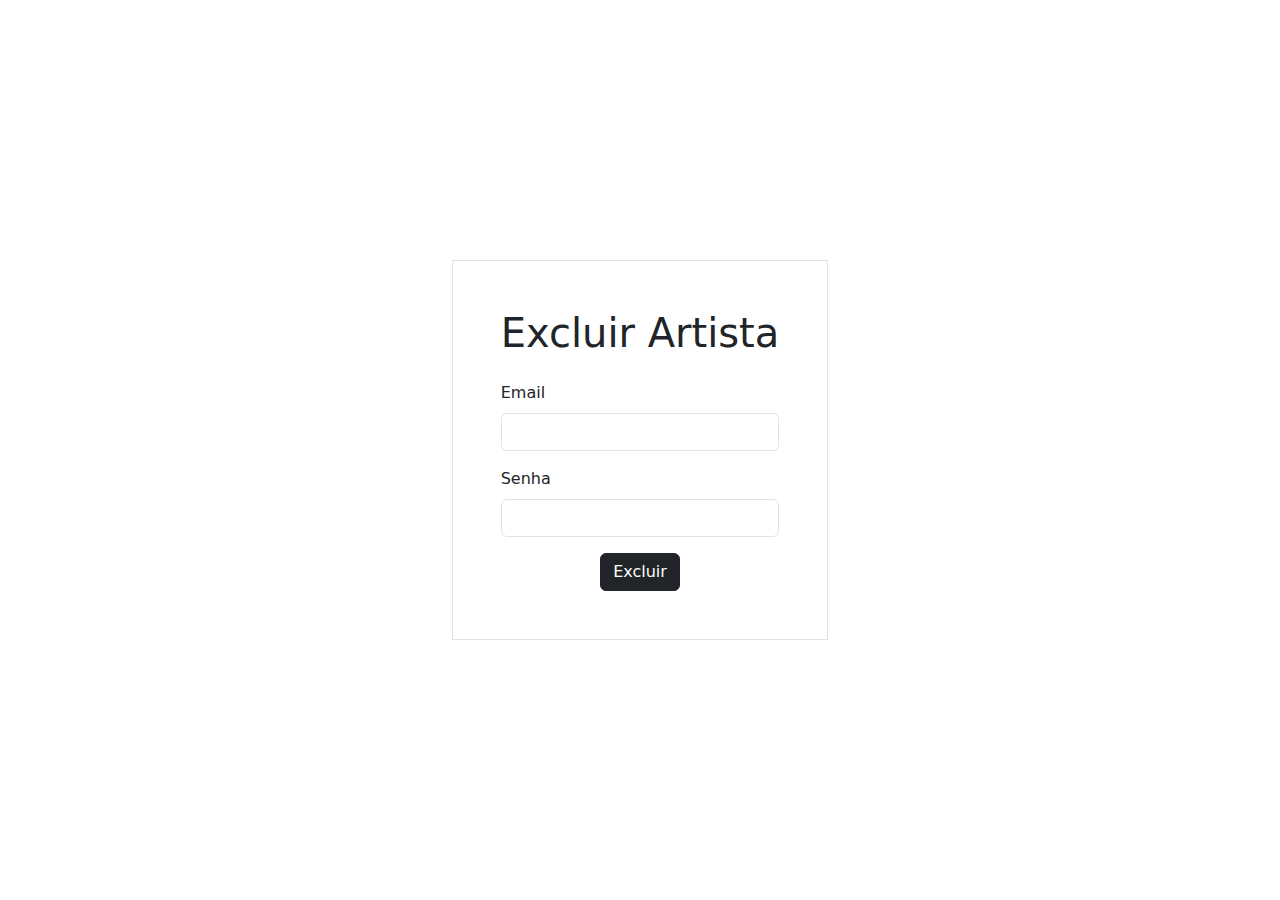
<file: plmg-cc-ti2-2024-1-g19-connectart-master/Codigo/Front-End/deletar/deletar-artista.html>
<!DOCTYPE html>
<html lang="en">

<head>
    <meta charset="UTF-8">
    <meta name="viewport" content="width=device-width, initial-scale=1.0">
    <title>Excluir artista</title>
    <link href="https://cdn.jsdelivr.net/npm/bootstrap@5.3.3/dist/css/bootstrap.min.css" rel="stylesheet"
        integrity="sha384-QWTKZyjpPEjISv5WaRU9OFeRpok6YctnYmDr5pNlyT2bRjXh0JMhjY6hW+ALEwIH" crossorigin="anonymous">
    <script src="https://cdn.jsdelivr.net/npm/bootstrap@5.3.3/dist/js/bootstrap.bundle.min.js"
        integrity="sha384-YvpcrYf0tY3lHB60NNkmXc5s9fDVZLESaAA55NDzOxhy9GkcIdslK1eN7N6jIeHz" crossorigin="anonymous"
        defer></script>
    <link rel="stylesheet" href="../style.css">
    <link rel="js" href="../script.js">
</head>


<body class="bg-white">

    <div class="d-flex justify-content-center align-items-center vh-100 p-5">
        <div class="border p-5 w-40"> 
          <form onsubmit="event.preventDefault(); excluirArtista()">
            <h1 class="text-center mb-4">Excluir Artista</h1>
            <div class="mb-3">
              <label for="email" class="form-label">Email</label>
              <input type="email" class="form-control" id="deletar_email_artista">
            </div>
            <div class="mb-3">
              <label for="senha" class="form-label">Senha</label>
              <input type="password" class="form-control" id="deletar_senha_artista">
            </div>
            <div class="text-center">
              <button type="submit" class="btn btn-dark">Excluir</button>
            </div>
          </form>
        </div>
      </div>

      <script>
        function excluirArtista() {
    const email = document.getElementById('deletar_email_artista').value;
    const senha = document.getElementById('deletar_senha_artista').value;

    // Validar campos
    if (!email || !senha) {
        alert('Por favor, preencha todos os campos.');
        return;
    }

    // Construir objeto com credenciais
    const credenciais = {
        artistaEmail: email,
        artistaSenha: senha
    };

    // Enviar as credenciais para o endpoint de exclusão no backend
    fetch('http://localhost:4567/deletar/artista', {
        method: 'DELETE',
        headers: {
            'Content-Type': 'application/json'
        },
        body: JSON.stringify(credenciais)
    })
    .then(response => {
        if (response.ok) {
            alert('Artista excluído com sucesso!');
            // Redirecionar para uma página de confirmação ou fazer outra ação necessária
        } else {
            throw new Error('Erro ao excluir artista.');
        }
    })
    .catch(error => {
        console.error('Erro ao excluir artista:', error);
        alert('Erro ao excluir artista: ' + error.message);
    });
}

      </script>

</body>
</file>
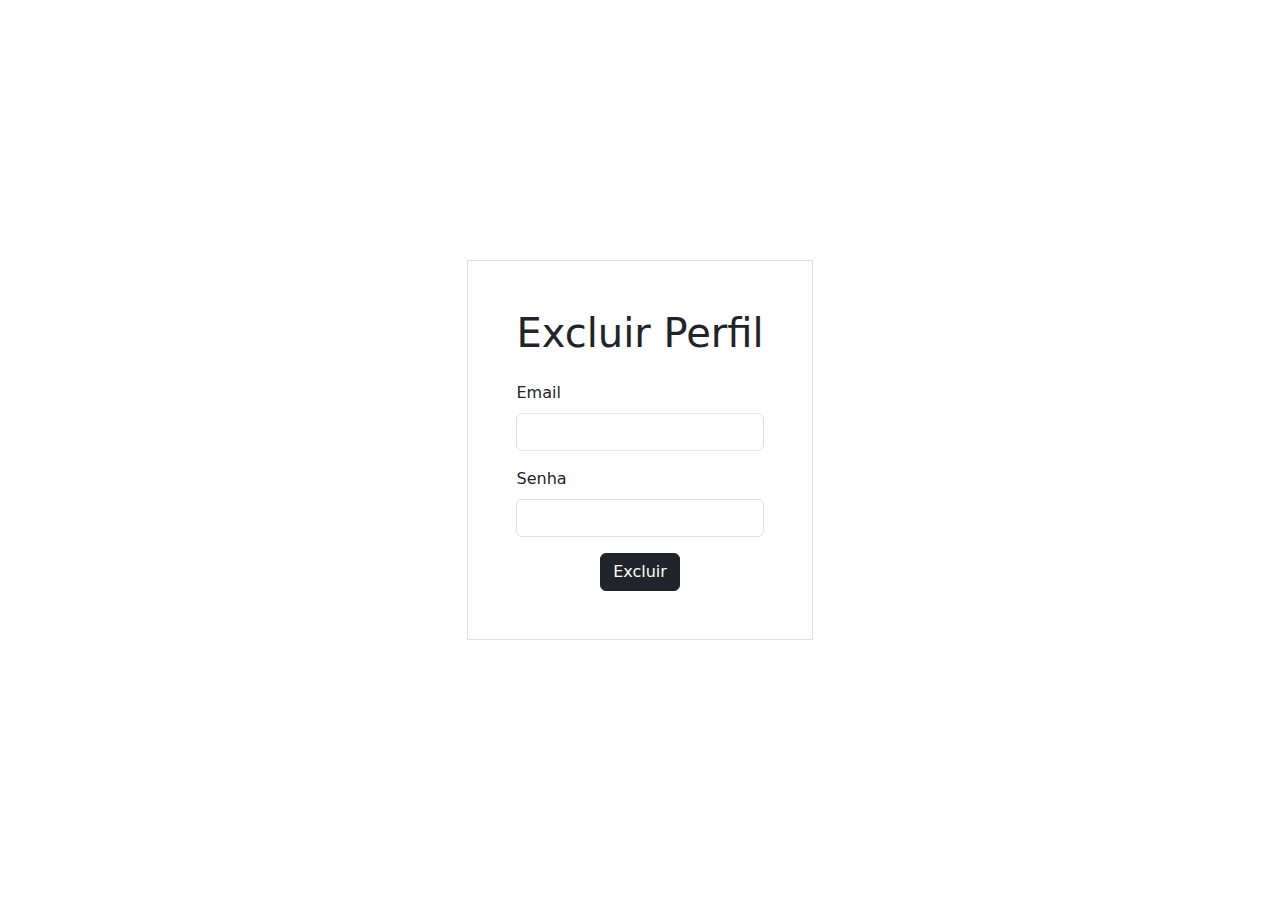
<file: plmg-cc-ti2-2024-1-g19-connectart-master/Codigo/Front-End/deletar/deletar-cliente.html>
<!DOCTYPE html>
<html lang="en">

<head>
    <meta charset="UTF-8">
    <meta name="viewport" content="width=device-width, initial-scale=1.0">
    <title>Excluir cliente</title>
    <link href="https://cdn.jsdelivr.net/npm/bootstrap@5.3.3/dist/css/bootstrap.min.css" rel="stylesheet"
        integrity="sha384-QWTKZyjpPEjISv5WaRU9OFeRpok6YctnYmDr5pNlyT2bRjXh0JMhjY6hW+ALEwIH" crossorigin="anonymous">
    <script src="https://cdn.jsdelivr.net/npm/bootstrap@5.3.3/dist/js/bootstrap.bundle.min.js"
        integrity="sha384-YvpcrYf0tY3lHB60NNkmXc5s9fDVZLESaAA55NDzOxhy9GkcIdslK1eN7N6jIeHz" crossorigin="anonymous"
        defer></script>
    <link rel="stylesheet" href="../style.css">
    <link rel="js" href="../script.js">
</head>


<body class="bg-white">

    <div class="d-flex justify-content-center align-items-center vh-100 p-5">
        <div class="border p-5 w-40"> 
          <form onsubmit="event.preventDefault(); excluirCliente()">
            <h1 class="text-center mb-4">Excluir Perfil</h1>
            <div class="mb-3">
              <label for="email" class="form-label">Email</label>
              <input type="email" class="form-control" id="deletar_email_cliente">
            </div>
            <div class="mb-3">
              <label for="senha" class="form-label">Senha</label>
              <input type="password" class="form-control" id="deletar_senha_cliente">
            </div>
            <div class="text-center">
              <button type="submit" class="btn btn-dark">Excluir</button>
            </div>
          </form>
        </div>
      </div>
      

<script>
    function excluirCliente() {
        const email = document.getElementById('deletar_email_cliente').value;
        const senha = document.getElementById('deletar_senha_cliente').value;
    
        // Validar campos
        if (!email || !senha) {
            alert('Por favor, preencha todos os campos.');
            return;
        }
    
        // Construir objeto com credenciais
        const credenciais = {
            clienteEmail: email,
            clienteSenha: senha
        };
    
        // Enviar as credenciais para o endpoint de exclusão no seu backend
        fetch('http://localhost:4567/deletar/cliente', {
            method: 'DELETE',
            headers: {
                'Content-Type': 'application/json'
            },
            body: JSON.stringify(credenciais)
        })
        .then(response => {
            if (response.ok) {
                return response.json();
            } else {
                throw new Error('Erro ao excluir cliente.');
            }
        })
        .then(data => {
            alert('Cliente excluído com sucesso!');
            // Faça qualquer ação adicional após a exclusão, como redirecionamento
        })
        .catch(error => {
            console.error('Erro ao excluir cliente:', error);
            alert('Erro ao excluir cliente: ' + error.message);
        });
    }
</script>
</body>
</file>
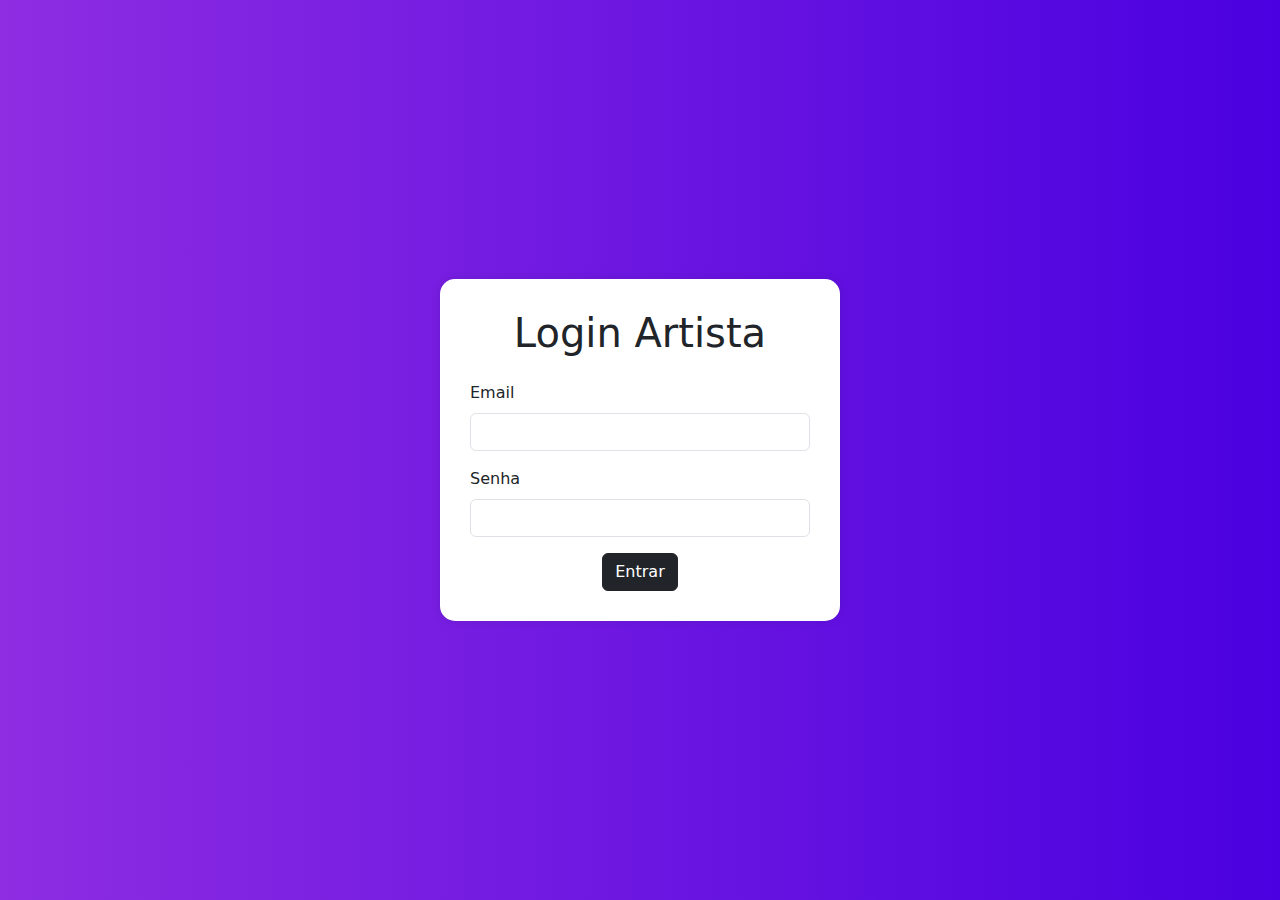
<file: plmg-cc-ti2-2024-1-g19-connectart-master/Codigo/Front-End/entrar/entrar-artista.html>
<!DOCTYPE html>
<html lang="en">

<head>
    <meta charset="UTF-8">
    <meta name="viewport" content="width=device-width, initial-scale=1.0">
    <title>Login Artista</title>
    <link href="https://cdn.jsdelivr.net/npm/bootstrap@5.3.3/dist/css/bootstrap.min.css" rel="stylesheet"
        integrity="sha384-QWTKZyjpPEjISv5WaRU9OFeRpok6YctnYmDr5pNlyT2bRjXh0JMhjY6hW+ALEwIH" crossorigin="anonymous">
    <script src="https://cdn.jsdelivr.net/npm/bootstrap@5.3.3/dist/js/bootstrap.bundle.min.js"
        integrity="sha384-YvpcrYf0tY3lHB60NNkmXc5s9fDVZLESaAA55NDzOxhy9GkcIdslK1eN7N6jIeHz" crossorigin="anonymous"
        defer></script>
    <link rel="stylesheet" href="../style.css">
    <link rel="js" href="../script.js">
    <style>
        body {
            background: linear-gradient(to right, #8e2de2, #4a00e0);
        }
        .login-form {
            border-radius: 15px;
            padding: 30px;
            background: white;
            box-shadow: 0px 0px 10px rgba(0, 0, 0, 0.1);
            max-width: 400px;
            width: 80%;
            height: auto;
            margin: auto;
        }
    </style>
</head>

<body>

    <div class="d-flex justify-content-center align-items-center vh-100">
        <form class="login-form" onsubmit="event.preventDefault(); loginArtista()">
            <h1 class="text-center mb-4">Login Artista</h1>
            <div class="mb-3">
                <label for="email" class="form-label">Email</label>
                <input type="email" class="form-control" id="email_artista_entrar">
            </div>
            <div class="mb-3">
                <label for="senha" class="form-label">Senha</label>
                <input type="password" class="form-control" id="senha_artista_entrar">
            </div>
            <div class="text-center">
                <button type="submit" class="btn btn-dark">Entrar</button>
            </div>
        </form>
    </div>
      
    <script>
        function loginArtista() {
            const email = document.getElementById('email_artista_entrar').value;
            const senha = document.getElementById('senha_artista_entrar').value;
    
            // Validar campos
            if (!email || !senha) {
                alert('Por favor, preencha todos os campos.');
                return;
            }
    
            // Construir objeto com credenciais
            const credenciais = {
                artistaEmail: email,
                artistaSenha: senha
            };
    
            console.log('Credenciais:', credenciais);
    
            // Enviar as credenciais para o endpoint de login no seu backend
            fetch('http://localhost:4567/login/artista', {
                method: 'PUT',
                headers: {
                    'Content-Type': 'application/json'
                },
                body: JSON.stringify(credenciais)
            })
            .then(response => {
                console.log('Resposta da solicitação:', response);
                if (response.ok) {
                    return response.json();
                } else if (response.status === 401) {
                    throw new Error('Email ou senha incorretos.');
                } else {
                    throw new Error('Erro ao fazer login.');
                }
            })
            .then(data => {
                console.log('Dados da resposta:', data);
                // Se o login for bem-sucedido, armazenar token e outras informações relevantes
                alert('Login bem-sucedido!');

                localStorage.setItem('artista_email', credenciais.artistaEmail);

                window.location.href = '../artista/artista.html';
            })
            .catch(error => {
                console.error('Erro ao fazer login:', error);
                // Se ocorrer um erro durante o login
                alert('Erro ao fazer login: ' + error.message);
            });
        }
    </script>
    
</body>
</file>
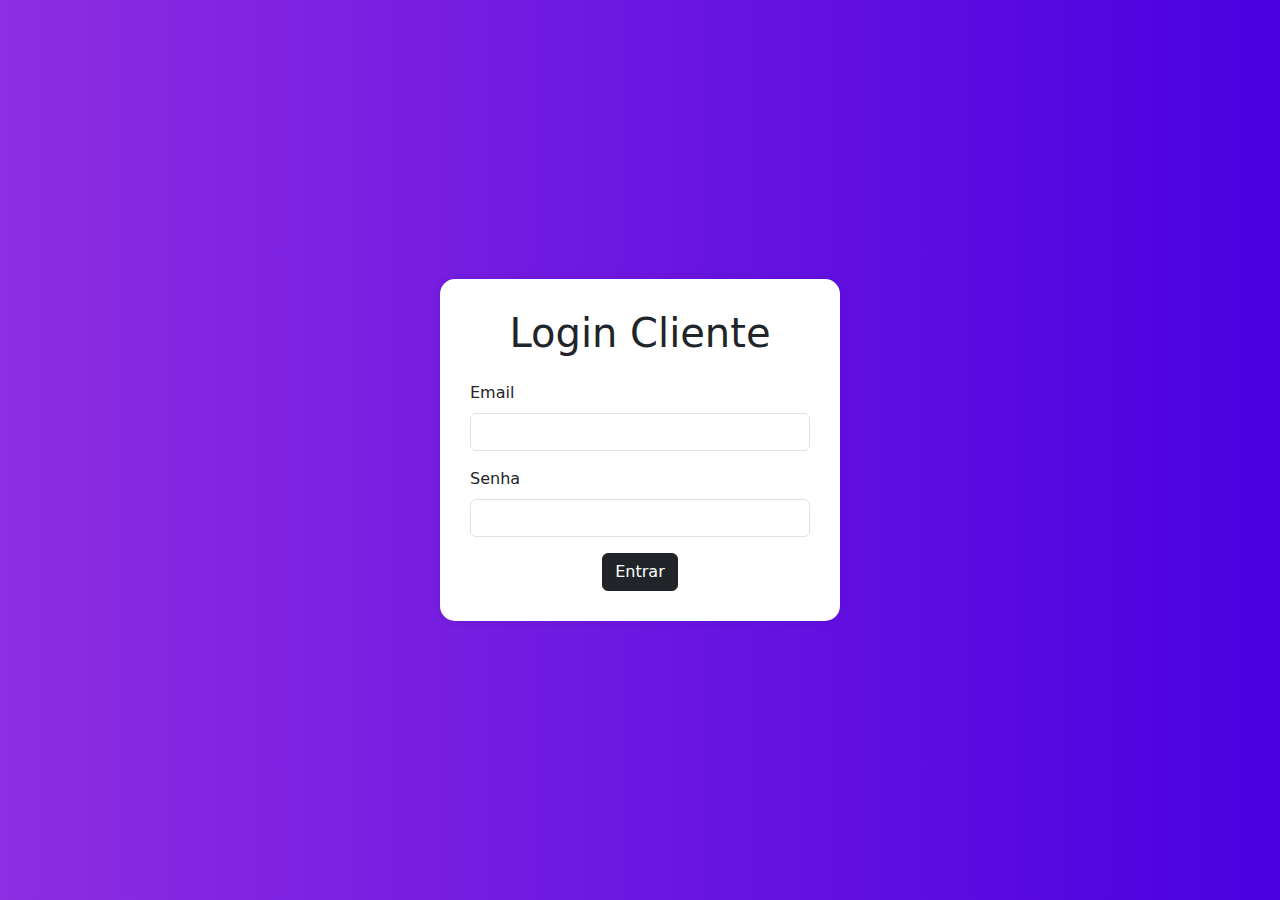
<file: plmg-cc-ti2-2024-1-g19-connectart-master/Codigo/Front-End/entrar/entrar-cliente.html>
<!DOCTYPE html>
<html lang="en">

<head>
    <meta charset="UTF-8">
    <meta name="viewport" content="width=device-width, initial-scale=1.0">
    <title>Entrar como cliente</title>
    <link href="https://cdn.jsdelivr.net/npm/bootstrap@5.3.3/dist/css/bootstrap.min.css" rel="stylesheet"
        integrity="sha384-QWTKZyjpPEjISv5WaRU9OFeRpok6YctnYmDr5pNlyT2bRjXh0JMhjY6hW+ALEwIH" crossorigin="anonymous">
    <script src="https://cdn.jsdelivr.net/npm/bootstrap@5.3.3/dist/js/bootstrap.bundle.min.js"
        integrity="sha384-YvpcrYf0tY3lHB60NNkmXc5s9fDVZLESaAA55NDzOxhy9GkcIdslK1eN7N6jIeHz" crossorigin="anonymous"
        defer></script>
    <link rel="stylesheet" href="../style.css">
    <link rel="js" href="../script.js">
    <style>
        body {
            background: linear-gradient(to right, #8e2de2, #4a00e0);
        }
        .login-form {
            border-radius: 15px;
            padding: 30px;
            background: white;
            box-shadow: 0px 0px 10px rgba(0, 0, 0, 0.1);
            max-width: 400px;
            width: 80%;
            height: auto;
            margin: auto;
        }
    </style>
</head>

<body>

    <div class="d-flex justify-content-center align-items-center vh-100">
        <form class="login-form" onsubmit="event.preventDefault(); loginCliente()">
            <h1 class="text-center mb-4">Login Cliente</h1>
            <div class="mb-3">
                <label for="email" class="form-label">Email</label>
                <input type="email" class="form-control" id="email_entrar">
            </div>
            <div class="mb-3">
                <label for="senha" class="form-label">Senha</label>
                <input type="password" class="form-control" id="senha_entrar">
            </div>
            <div class="text-center">
                <button type="submit" class="btn btn-dark">Entrar</button>
            </div>
        </form>
    </div>
      
    <script>
        function loginCliente() {
            const email = document.getElementById('email_entrar').value;
            const senha = document.getElementById('senha_entrar').value;

            // Validar campos
            if (!email || !senha) {
                alert('Por favor, preencha todos os campos.');
                return;
            }

            // Construir objeto com credenciais
            const credenciais = {
                clienteEmail: email,
                clienteSenha: senha
            };

            console.log('Credenciais:', credenciais);

            // Enviar as credenciais para o endpoint de login no seu backend
            fetch('http://localhost:4567/login/cliente', {
                method: 'PUT',
                headers: {
                    'Content-Type': 'application/json'
                },
                body: JSON.stringify(credenciais)
            })
            .then(response => {
                console.log('Resposta da solicitação:', response);
                if (response.ok) {
                    return response.json();
                } else if (response.status === 401) {
                    throw new Error('Email ou senha incorretos.');
                } else {
                    throw new Error('Erro ao fazer login.');
                }
            })
            .then(data => {
                console.log('Dados da resposta:', data);
                // Se o login for bem-sucedido, armazenar token e outras informações relevantes
                alert('Login bem-sucedido!');
                
                localStorage.setItem('cliente_email', credenciais.clienteEmail);

                window.location.href = '../usuario/usuario.html';
            })
            .catch(error => {
                console.error('Erro ao fazer login:', error);
                // Se ocorrer um erro durante o login
                alert('Erro ao fazer login: ' + error.message);
            });
        }
    </script>
</body>
</html>
</file>
<file: plmg-cc-ti2-2024-1-g19-connectart-master/Codigo/Front-End/style.css>
.destaque-image {
    position: relative;
    overflow: hidden;
    border-radius: 15px;
}

.modal-image {
    position: relative;
    overflow: hidden;
    border-radius: 15px;
}

.destaque-image::before {
    content: "";
    position: absolute;
    top: 0;
    left: 0;
    width: 100%;
    height: 100%;
    background-color: rgba(0, 0, 0, 0.5);
}

.destaque-overlay {
    position: absolute;
    top: 50%;
    left: 50%;
    transform: translate(-50%, -50%);
    text-align: center;
    color: white;
}

.rating {
    unicode-bidi: bidi-override;
    direction: rtl;
    text-align: center;
}

.star {
    display: inline-block;
    font-size: 24px;
    color: gray;
    cursor: pointer;
}

.star:hover,
.star:hover~.star {
    color: gold;
}


.logomarca-image {
    position: relative;
    overflow: hidden;
    border-radius: 15px;
}

.logomarca-overlay {
    position: absolute;
    inset: 0;
    display: flex;
    align-items: center;
    justify-content: center;
    flex-direction: column;
}

.logomarca-overlay button {
    margin-top: auto;
}

.foto-image {
    position: relative;
    overflow: hidden;
    border-radius: 15px;
}

.foto-overlay {
    position: absolute;
    inset: 0;
    display: flex;
    align-items: center;
    justify-content: center;
    flex-direction: column;
}

.foto-overlay button {
    margin-top: auto;
}
</file>
